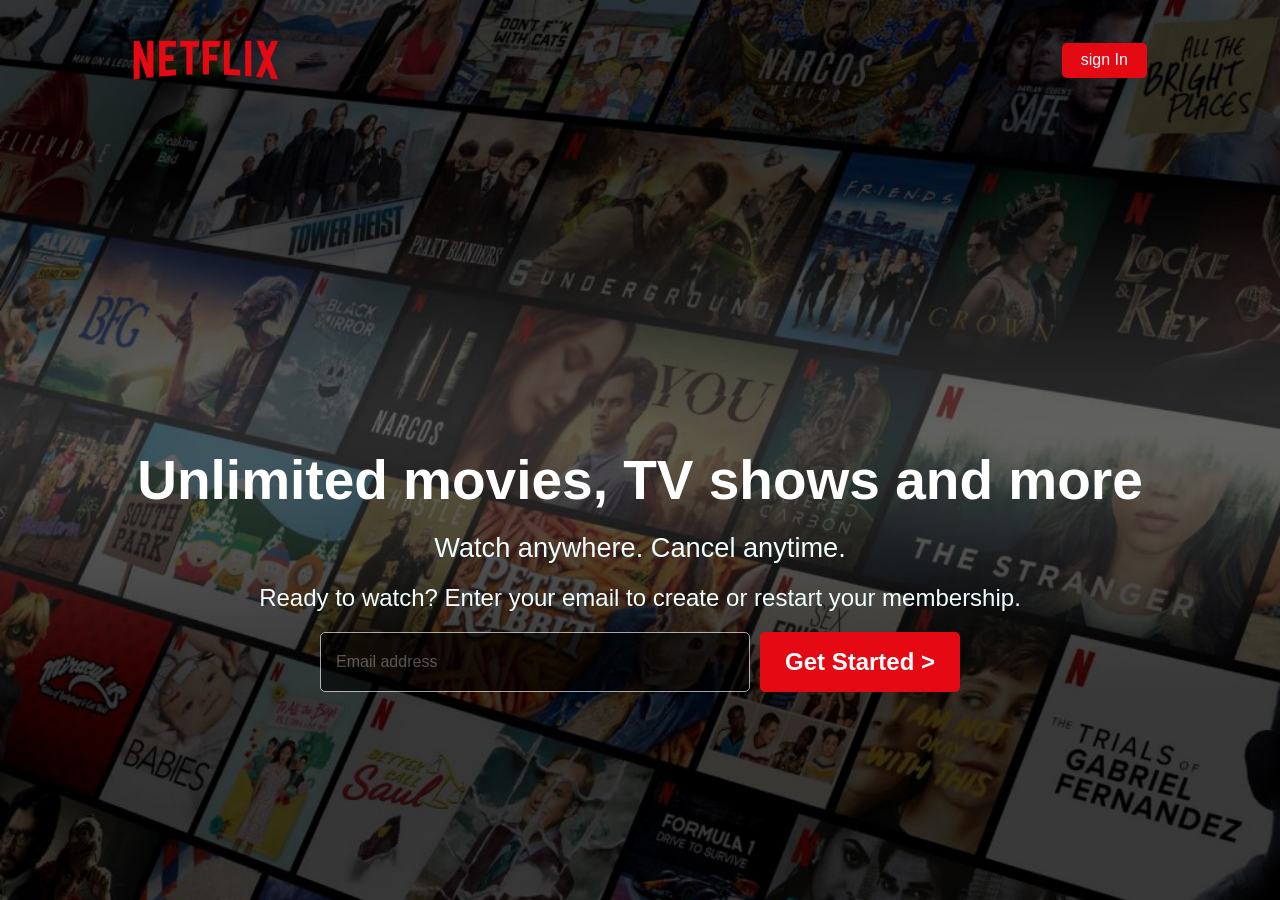
<file: task1/index.html>
<!DOCTYPE html>
<html lang="en">

<head>
    <meta charset="UTF-8">
    <meta name="viewport" content="width=device-width, initial-scale=1.0">
    <title>Document</title>
    <link rel="stylesheet" href="netflix.css">
</head>

<body>
    <div class="hero">
        <div class="navbar">
            <div class="nav-items">
                <div class="logo"></div>

                <button id="nav-button">sign In</button>
            </div>
        </div>
        <div class="body">
            <div class="heading1"><b>Unlimited movies, TV shows and more</b></div>
            <div class="heading2">Watch anywhere. Cancel anytime.</div>
            <div class="heading3">Ready to watch? Enter your email to create or restart your membership.</div>
           <div class="getstarted">
            <input type="email" name="eaddress" id="email" placeholder="Email address">
            <button id="body-button">Get Started ></button>
        </div>
        </div>
    </div>
    
</body>

</html>
</file>
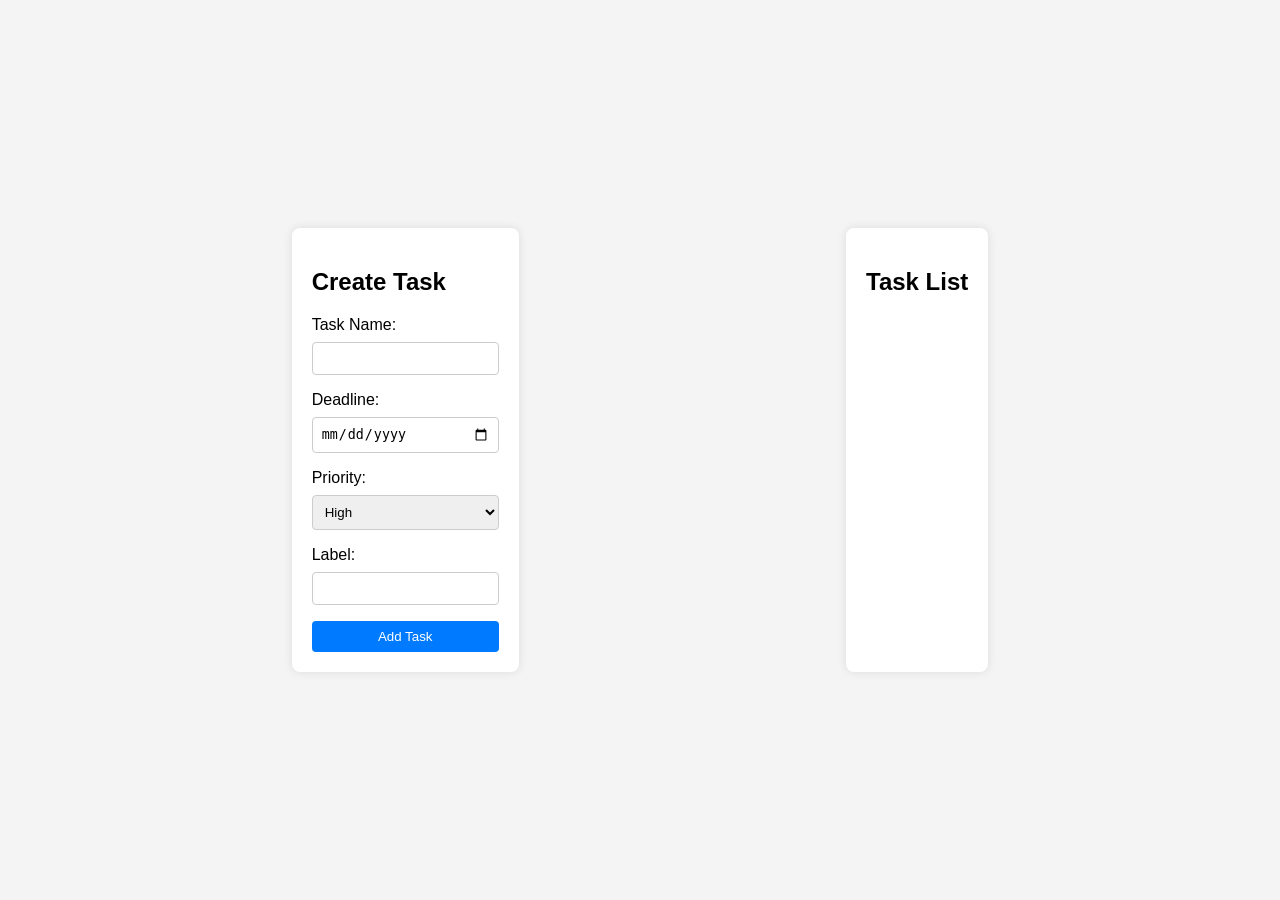
<file: task2/index.html>
<!DOCTYPE html>
<html lang="en">
<head>
  <meta charset="UTF-8">
  <meta name="viewport" content="width=device-width, initial-scale=1.0">
  <link rel="stylesheet" href="todo.css">
  <title>Task Management</title>
</head>
<body>
  <div class="task-container">
    <div class="task-form">
      <h2>Create Task</h2>
      <form id="taskForm">
        <label for="taskName">Task Name:</label>
        <input type="text" id="taskName" required>
        
        <label for="deadline">Deadline:</label>
        <input type="date" id="deadline" required>
        
        <label for="priority">Priority:</label>
        <select id="priority" required>
          <option value="high">High</option>
          <option value="medium">Medium</option>
          <option value="low">Low</option>
        </select>
        
        <label for="label">Label:</label>
        <input type="text" id="label">
        
        <button type="button" onclick="addTask()">Add Task</button>
      </form>
    </div>

    <div class="task-list">
      <h2>Task List</h2>
      <ul id="taskList"></ul>
    </div>
  </div>
  <script src="script.js"></script>
</body>
</html>
</file>
<file: task1/netflix.css>
*{
    padding: 0;
    margin: 0;
    box-sizing: border-box;
    overflow-x: hidden;
    overflow-y:hidden ;
    font-family: sans-serif;
    border-style: none;
}
    
.hero{
    height:100vh;
    width: 100%;
    background-image: url("WhatsApp Image 2024-02-10 at 10.39.33_bf802ab7.jpg");
    background-repeat: no-repeat;
    background-size: cover;
    

}
.navbar{
    height:120px;
    width:100%;
    background-color: transparent;
    padding:24px 32px;
    display: flex;
    justify-content: center;
    align-items: center;

}
.nav-items{
    height: 100px;;
    width:85%;
    background-color: transparent;
    z-index: 3;
    display: flex;
    align-items: center;
    padding: 10px;
    justify-content: space-between;
    

}
.logo{
    height:50%;
    width:20%;
    background-image: url("logo.png");
    background-repeat: no-repeat;
    background-size: contain;
    z-index: 5;
    position: relative;
}
#nav-button{
    height: 35px;
    width: 85px;
    border-radius: 5px;
    color: white;
    font-size: 1rem;
    font-weight: 500;
    background-color: rgb(229, 9, 20);
    border-style: none;
}
.body{
    height:100vh;
    max-width: 100%;
    background-color: transparent;
    display: flex;
    align-items: center;
    justify-content: center;
    display: flex;
    flex-direction: column;

}
.heading1{
    max-width: 80%;
    height: auto;
    color: white;
    font-weight:bolder;
    font-size: 55px;
    display: flex;
    justify-content: center;
    align-items: center;
    align-content: center;
    

}
.heading2{
    max-width: 80%;
    height: auto;
    color: azure;
    font-size: 1.7rem;
    font-weight: 400;
    margin-top: 20px;
    display: flex;
    justify-content: center;
}
.heading3{
    height: auto;
    color: azure;
    font-weight: 400;
    font-size: 1.5rem;
    margin-top: 20px;
    display: flex;
    justify-content: center;

}
.getstarted{
    max-width: 100%;
    height:60px;
    
    margin-top: 20px;
    display: flex;
    gap: 10px;
}
#email{
    width:430px;
    height: 100%;
    border-radius: 5px;
    font-size: 1rem;
    border: 0.07em solid aliceblue ;
    background-color: black;
    opacity: 65%;
    color: white;
    padding: 15px;
}
#body-button{
    height: 100%;
    width:200px;
    font-size: 1.5rem;
    font-weight: 600;
    background-color: rgb(229, 9, 20);
    color: white;
    border-radius: 5px;
}
</file>
<file: task2/todo.css>
body {
    font-family: 'Arial', sans-serif;
    background-color: #f4f4f4;
    margin: 0;
    padding: 0;
    display: flex;
    justify-content: center;
    align-items: center;
    height: 100vh;
  }
  
  .task-container {
    display: flex;
    justify-content: space-around;
    width: 80%;
  }
  
  .task-form {
    background-color: #fff;
    padding: 20px;
    border-radius: 8px;
    box-shadow: 0 0 10px rgba(0, 0, 0, 0.1);
  }
  
  .task-form h2 {
    margin-bottom: 20px;
  }
  
  form {
    display: flex;
    flex-direction: column;
  }
  
  label {
    margin-bottom: 8px;
  }
  
  input, select {
    margin-bottom: 16px;
    padding: 8px;
    border: 1px solid #ccc;
    border-radius: 4px;
  }
  
  button {
    background-color: #007bff;
    color: #fff;
    padding: 8px 16px;
    border: none;
    border-radius: 4px;
    cursor: pointer;
  }
  
  .task-list {
    background-color: #fff;
    padding: 20px;
    border-radius: 8px;
    box-shadow: 0 0 10px rgba(0, 0, 0, 0.1);
  }
  
  .task-list h2 {
    margin-bottom: 20px;
  }
  
  ul {
    list-style-type: none;
    padding: 0;
  }
  
  li {
    margin-bottom: 12px;
    padding: 12px;
    background-color: #e6e6e6;
    border-radius: 4px;
    display: flex;
    justify-content: space-between;
    align-items: center;
  }
  
  .high-priority {
    color: #d9534f;
  }
  
  .medium-priority {
    color: #f0ad4e;
  }
  
  .low-priority {
    color: #5bc0de;
  }
</file>
